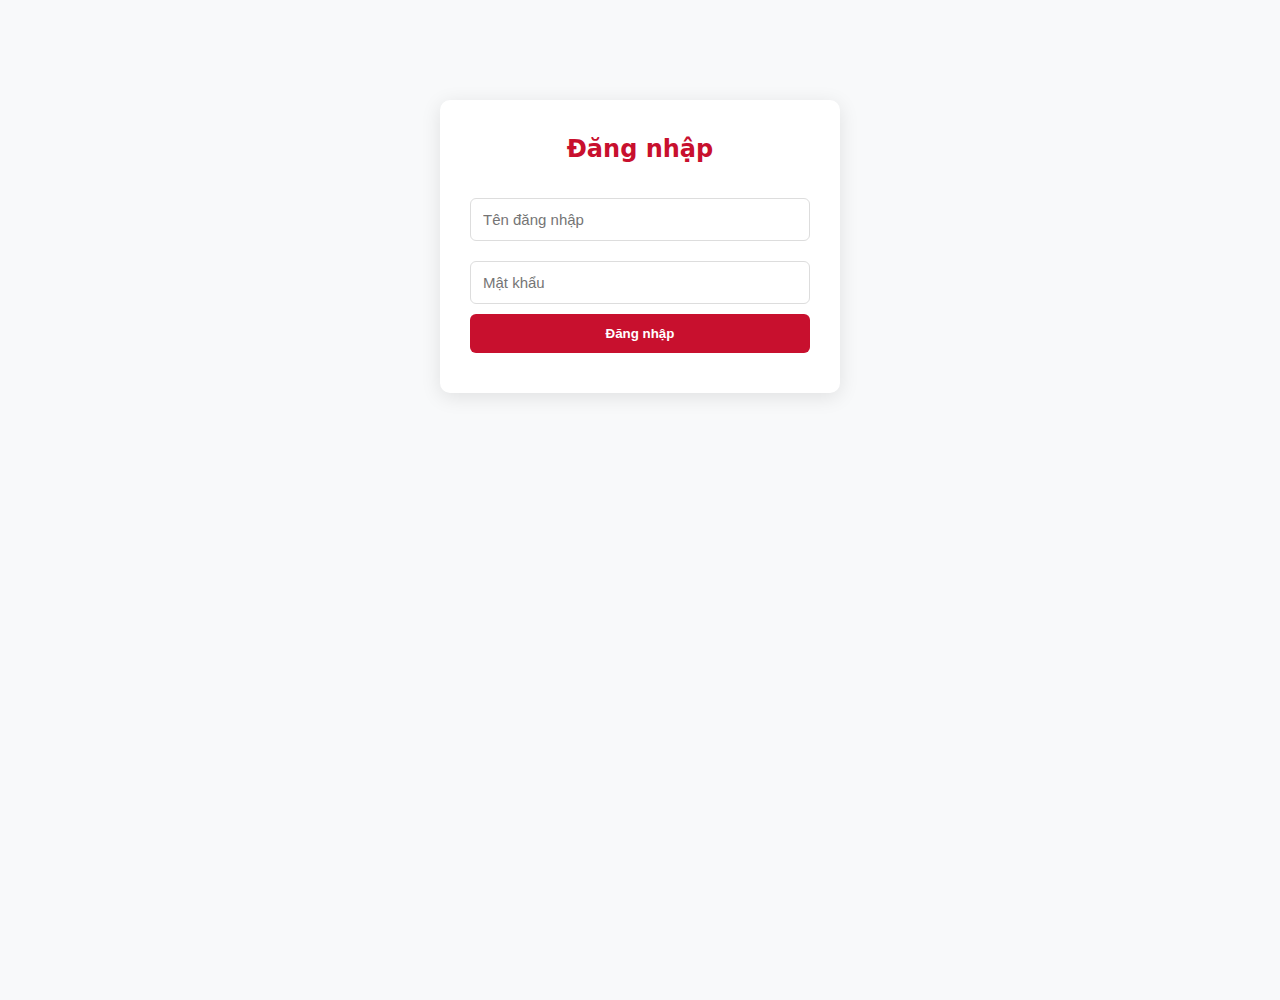
<file: login.html>
<!DOCTYPE html>
<html lang="vi">
<head>
  <meta charset="UTF-8">
  <title>Đăng nhập</title>
  <meta name="viewport" content="width=device-width, initial-scale=1">
  <link rel="stylesheet" href="style.css">
  <style>
    .login-container { max-width:400px; margin:100px auto; padding:30px; background:#fff; border-radius:10px; box-shadow:0 4px 20px rgba(0,0,0,0.1); }
    h2 { color:#c8102e; text-align:center; margin-bottom:20px; }
    input { width:100%; padding:12px; margin:10px 0; border:1px solid #ddd; border-radius:6px; }
    button { width:100%; padding:12px; background:#c8102e; color:white; border:none; border-radius:6px; cursor:pointer; font-weight:bold; }
    button:hover { background:#a80d24; }
    #msg { color:red; text-align:center; margin-top:10px; }
  </style>
</head>
<body>
  <div class="login-container">
    <h2>Đăng nhập</h2>
    <input type="text" id="username" placeholder="Tên đăng nhập">
    <input type="password" id="password" placeholder="Mật khẩu">
    <button onclick="login()">Đăng nhập</button>
    <p id="msg"></p>
  </div>

  <script>
    function login() {
      const user = document.getElementById("username").value.trim();
      const pass = document.getElementById("password").value.trim();
      const msg = document.getElementById("msg");

      // Tài khoản cứng (demo)
      if (user === "admin" && pass === "admin123") {
        localStorage.setItem("role", "admin");
        window.location.href = "admin.html";
      } else if (user === "user" && pass === "user123") {
        localStorage.setItem("role", "user");
        window.location.href = "index.html";
      } else {
        msg.textContent = "Sai tên đăng nhập hoặc mật khẩu!";
      }
    }
  </script>
</body>
</html>
</file>
<file: style.css>
/**********************************************
 * STYLE.CSS - Thiết kế hiện đại, chuyên nghiệp
 * Lấy cảm hứng từ các trang báo lớn VN (VnExpress, Tuổi Trẻ, Báo Mới)
 * Responsive hoàn toàn, tối ưu mobile & desktop
 * Màu sắc: đỏ chủ đạo (#c8102e), trắng, xám trung tính
 * Ngày cập nhật: 12/01/2026
 **********************************************/

 * {
  margin: 0;
  padding: 0;
  box-sizing: border-box;
}

html {
  scroll-behavior: smooth;
  font-size: 62.5%; /* 1rem = 10px → dễ tính toán */
}

body {
  font-family: system-ui, -apple-system, BlinkMacSystemFont, 'Segoe UI', Roboto, Helvetica, Arial, sans-serif;
  background-color: #f8f9fa;
  color: #1a1a1a;
  line-height: 1.6;
  font-size: 1.6rem;
  min-height: 100vh;
}

/* ==================== HEADER ==================== */

.flag-bg {
  background: linear-gradient(to bottom, #ffffff, #f9f9f9);
  padding: 2rem 1.5rem;
  text-align: center;
  border-bottom: 6px solid #c8102e;
  box-shadow: 0 2px 12px rgba(0,0,0,0.06);
}

.logo .title {
  font-size: clamp(2.8rem, 7vw, 5rem);
  font-weight: 900;
  color: #c8102e;
  text-transform: uppercase;
  letter-spacing: 2px;
  line-height: 1.1;
  margin-bottom: 0.4rem;
}

.slogan {
  font-size: 1.4rem;
  color: #444;
  font-style: italic;
  font-weight: 400;
}

/* ==================== NAV MENU ==================== */

.menu {
  background: #c8102e;
  padding: 1.2rem 0;
  text-align: center;
  box-shadow: 0 3px 10px rgba(0,0,0,0.1);
}

.menu a {
  color: white;
  text-decoration: none;
  margin: 0 1.8rem;
  font-size: 1.6rem;
  font-weight: 600;
  transition: all 0.25s ease;
  position: relative;
  padding-bottom: 0.4rem;
}

.menu a:hover,
.menu a:focus {
  opacity: 0.92;
  color: #fffde7;
}

.menu a::after {
  content: '';
  position: absolute;
  width: 0;
  height: 3px;
  bottom: 0;
  left: 50%;
  background: #fffde7;
  transition: width 0.3s ease, left 0.3s ease;
}

.menu a:hover::after {
  width: 100%;
  left: 0;
}

/* ==================== BANNER ==================== */

.banner {
  width: 100%;
  overflow: hidden;
}

.banner img {
  width: 100%;
  height: auto;
  display: block;
  object-fit: cover;
  filter: brightness(0.92);
}

/* ==================== CONTAINER & GRID ==================== */

.container {
  max-width: 1240px;
  margin: 2.5rem auto;
  padding: 0 1.5rem;
}

.main {
  display: grid;
  grid-template-columns: repeat(auto-fill, minmax(320px, 1fr));
  gap: 2.4rem;
}

/* News Card */
.news-card {
  background: white;
  border-radius: 10px;
  overflow: hidden;
  box-shadow: 0 4px 16px rgba(0,0,0,0.08);
  transition: all 0.3s ease;
  cursor: pointer;
}

.news-card:hover {
  transform: translateY(-10px);
  box-shadow: 0 16px 32px rgba(0,0,0,0.14);
}

.news-card img {
  width: 100%;
  height: 200px;
  object-fit: cover;
  transition: transform 0.4s ease;
}

.news-card:hover img {
  transform: scale(1.05);
}

.meta {
  padding: 1.4rem 1.6rem;
}

.news-card h3 {
  font-size: 1.8rem;
  color: #c8102e;
  margin: 0 0 0.6rem;
  line-height: 1.35;
  font-weight: 700;
}

.news-card p {
  color: #444;
  font-size: 1.4rem;
  margin: 0;
}

/* ==================== SEARCH & FILTER ==================== */

#searchBox,
#categoryFilter {
  width: 100%;
  padding: 1rem;
  margin: 0.8rem 0;
  border: 1px solid #ddd;
  border-radius: 8px;
  font-size: 1.5rem;
  background: white;
  transition: border-color 0.3s;
}

#searchBox:focus,
#categoryFilter:focus {
  border-color: #c8102e;
  outline: none;
  box-shadow: 0 0 0 3px rgba(200,16,46,0.15);
}

/* ==================== DETAIL PAGE ==================== */

.article-full {
  max-width: 900px;
  margin: 3rem auto;
  background: white;
  padding: 2.5rem;
  border-radius: 10px;
  box-shadow: 0 4px 20px rgba(0,0,0,0.08);
}

.article-full h2 {
  color: #c8102e;
  font-size: clamp(2.8rem, 5vw, 4rem);
  margin-bottom: 1.5rem;
  line-height: 1.2;
}

.article-full img {
  width: 100%;
  border-radius: 10px;
  margin: 2rem 0;
  box-shadow: 0 4px 12px rgba(0,0,0,0.1);
}

/* ==================== ADMIN PAGE ==================== */

.admin-container {
  max-width: 900px;
  margin: 3rem auto;
  background: white;
  padding: 2.5rem;
  border-radius: 12px;
  box-shadow: 0 6px 24px rgba(0,0,0,0.1);
}

.admin-container h2 {
  color: #c8102e;
  font-size: 2.4rem;
  margin-bottom: 1.8rem;
  border-bottom: 2px solid #eee;
  padding-bottom: 1rem;
}

input, textarea, select {
  width: 100%;
  padding: 1.2rem;
  margin: 1rem 0;
  border: 1px solid #ddd;
  border-radius: 8px;
  font-size: 1.5rem;
  transition: border 0.3s;
}

input:focus, textarea:focus, select:focus {
  border-color: #c8102e;
  outline: none;
}

textarea {
  min-height: 180px;
  resize: vertical;
}

.btn-group {
  display: flex;
  gap: 1.5rem;
  margin-top: 1.5rem;
  flex-wrap: wrap;
}

.btn {
  padding: 1rem 2rem;
  border-radius: 8px;
  font-size: 1.5rem;
  font-weight: 600;
  cursor: pointer;
  transition: all 0.3s;
}

.btn-primary {
  background: #c8102e;
  color: white;
  border: none;
}

.btn-primary:hover {
  background: #a80d24;
  transform: translateY(-2px);
}

.btn-secondary {
  background: #6c757d;
  color: white;
  border: none;
}

.btn-secondary:hover {
  background: #5c636a;
}

/* Admin list */
#adminList > div {
  padding: 1.5rem 0;
  border-bottom: 1px solid #eee;
  display: flex;
  justify-content: space-between;
  align-items: center;
  transition: background 0.2s;
}

#adminList > div:hover {
  background: #f8f9fa;
}

#adminList h3 {
  font-size: 1.6rem;
  color: #222;
  margin: 0;
}

#adminList small {
  color: #666;
  font-size: 1.3rem;
}

/* ==================== RESPONSIVE ==================== */

@media (max-width: 1024px) {
  .container { padding: 0 2rem; }
  .main { gap: 2rem; }
}

@media (max-width: 768px) {
  .menu a {
    margin: 0 1rem;
    font-size: 1.4rem;
  }
  .news-card img {
    height: 180px;
  }
  .logo .title {
    font-size: 3.2rem;
  }
  .btn-group {
    flex-direction: column;
    gap: 1rem;
  }
}

@media (max-width: 480px) {
  .flag-bg { padding: 1.5rem 1rem; }
  .logo .title { font-size: 2.6rem; }
  .menu { padding: 1rem 0; }
  .menu a { margin: 0.6rem; display: inline-block; }
  .container { padding: 0 1rem; }
  .news-card img { height: 160px; }
}
/* Animation nâng cao thêm vào style.css */

/* Card fade-in khi load */
.news-card {
  opacity: 0;
  transform: translateY(30px);
  animation: fadeUp 0.8s ease forwards;
  animation-delay: calc(0.1s * var(--order));
}

@keyframes fadeUp {
  to { opacity: 1; transform: translateY(0); }
}

/* Hover zoom + shadow */
.news-card:hover img {
  transform: scale(1.08);
  transition: transform 0.4s ease;
}

/* Menu item slide underline */
.menu a::after {
  content: '';
  position: absolute;
  width: 0;
  height: 3px;
  bottom: 0;
  left: 0;
  background: #fff;
  transition: width 0.35s ease;
}

.menu a:hover::after { width: 100%; }

/* Button pulse */
.btn:active {
  animation: pulse 0.3s ease;
}

@keyframes pulse {
  0% { transform: scale(1); }
  50% { transform: scale(0.95); }
  100% { transform: scale(1); }
}

/* Loading skeleton cho card (khi chờ dữ liệu) */
.skeleton {
  background: linear-gradient(90deg, #f0f0f0 25%, #e0e0e0 50%, #f0f0f0 75%);
  background-size: 200% 100%;
  animation: loading 1.5s infinite;
}

@keyframes loading {
  0% { background-position: 200% 0; }
  100% { background-position: -200% 0; }
}
.news-card {
  opacity: 0;
  transform: translateY(40px) scale(0.98);
  animation: smoothReveal 1s cubic-bezier(0.22, 1, 0.36, 1) forwards;
  animation-delay: calc(0.12s * var(--order, 0));
}

@keyframes smoothReveal {
  to { opacity: 1; transform: translateY(0) scale(1); }
}

.news-card:hover {
  transform: translateY(-12px) scale(1.02);
  transition: transform 0.4s cubic-bezier(0.34, 1.56, 0.64, 1), box-shadow 0.4s ease;
  box-shadow: 0 20px 40px rgba(0,0,0,0.15);
}

.menu a {
  position: relative;
  transition: transform 0.3s ease, color 0.3s ease;
}

.menu a:hover {
  transform: translateY(-2px);
  color: #ffeb3b;
}

.btn {
  transition: all 0.35s cubic-bezier(0.25, 0.8, 0.25, 1);
}

.btn:hover {
  transform: translateY(-3px) scale(1.05);
  box-shadow: 0 8px 20px rgba(200,16,46,0.3);
}
.banner img {
  width: 100%;
  height: auto;
  display: block;
  object-fit: cover;
  max-height: 400px; /* Giới hạn chiều cao */
}
</file>
